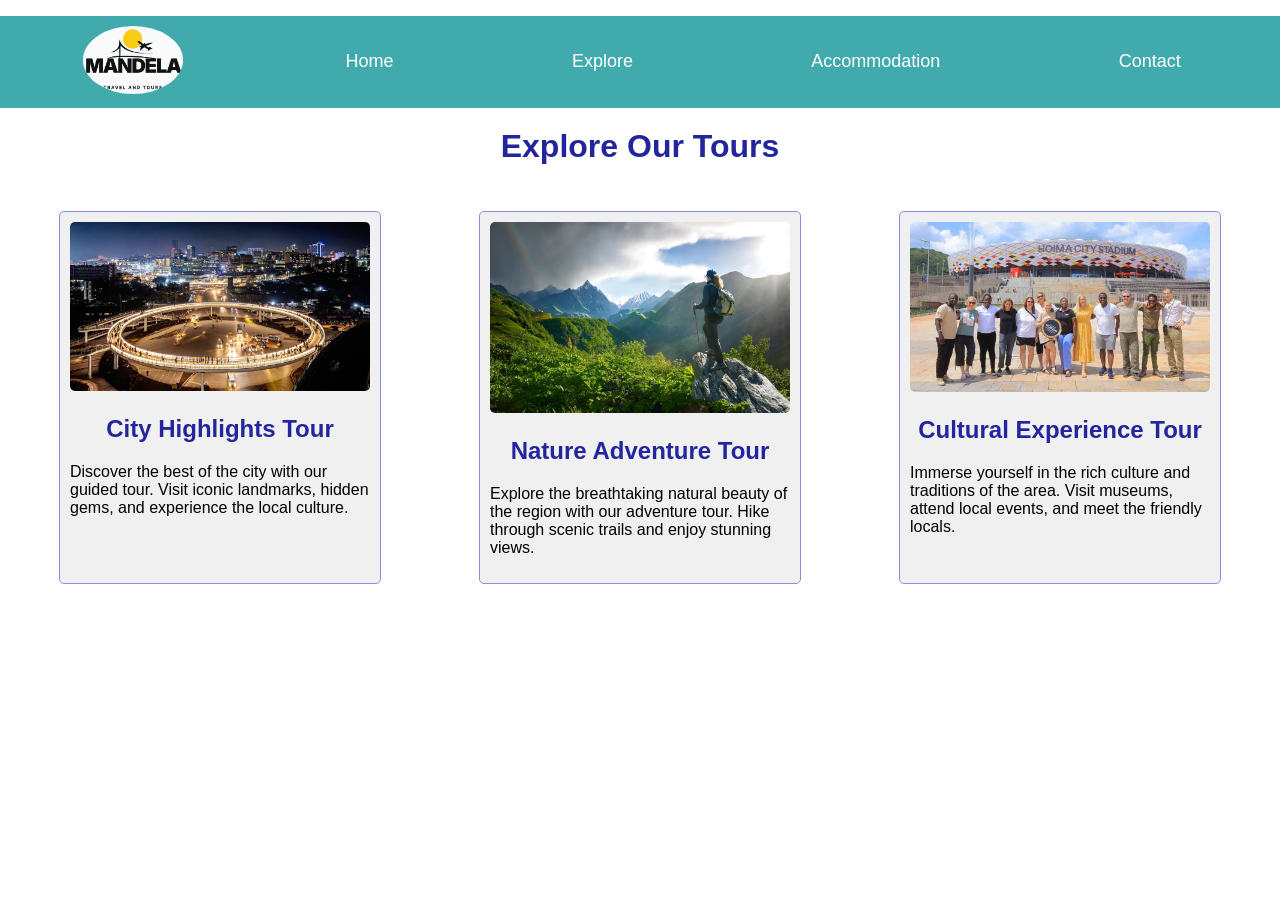
<file: index.html>
<!DOCTYPE html>
<html lang="en">
<head>
    <meta charset="UTF-8">
    <meta name="viewport" content="width=device-width, initial-scale=1.0">
    <link rel="stylesheet" href="index.css">
    <title>Tours - Mandela Tours and Travel</title>

</head>
<body>
    <nav>
        <ul>
            <li><img src="images/logo new.jpg" alt="Logo"></li>
            <li><a href="home.html">Home</a></li>
            <li><a href="explore.html">Explore</a></li>
            <li><a href="accommodation.html">Accommodation</a></li>
            <li><a href="contact.html">Contact</a></li>
        </ul>
    </nav>
    <main>
    <h1>Explore Our Tours</h1>
        <div class="tour-container">
            <div class="tour">
                <img src="images/city.jfif" alt="Tour 1">
                <h2 style="color: #23259c; text-align: center;">City Highlights Tour</h2>
                <p>Discover the best of the city with our guided tour. Visit iconic landmarks, hidden gems, and experience the local culture.</p>
            </div>
            <div class="tour">
                <img src="images/adventure.jpg" alt="Tour 2">
                <h2 style="color: #23259c; text-align: center;">Nature Adventure Tour</h2>
                <p>Explore the breathtaking natural beauty of the region with our adventure tour. Hike through scenic trails and enjoy stunning views.</p>
            </div>
            <div class="tour">

                <img src="images/cultural.jpg" alt="Tour 3">
                <h2 style="color: #23259c; text-align: center;">Cultural Experience Tour</h2>
                <p>Immerse yourself in the rich culture and traditions of the area. Visit museums, attend local events, and meet the friendly locals.</p>
            </div>
        </div>
    </main>
</body>
</html>
</file>
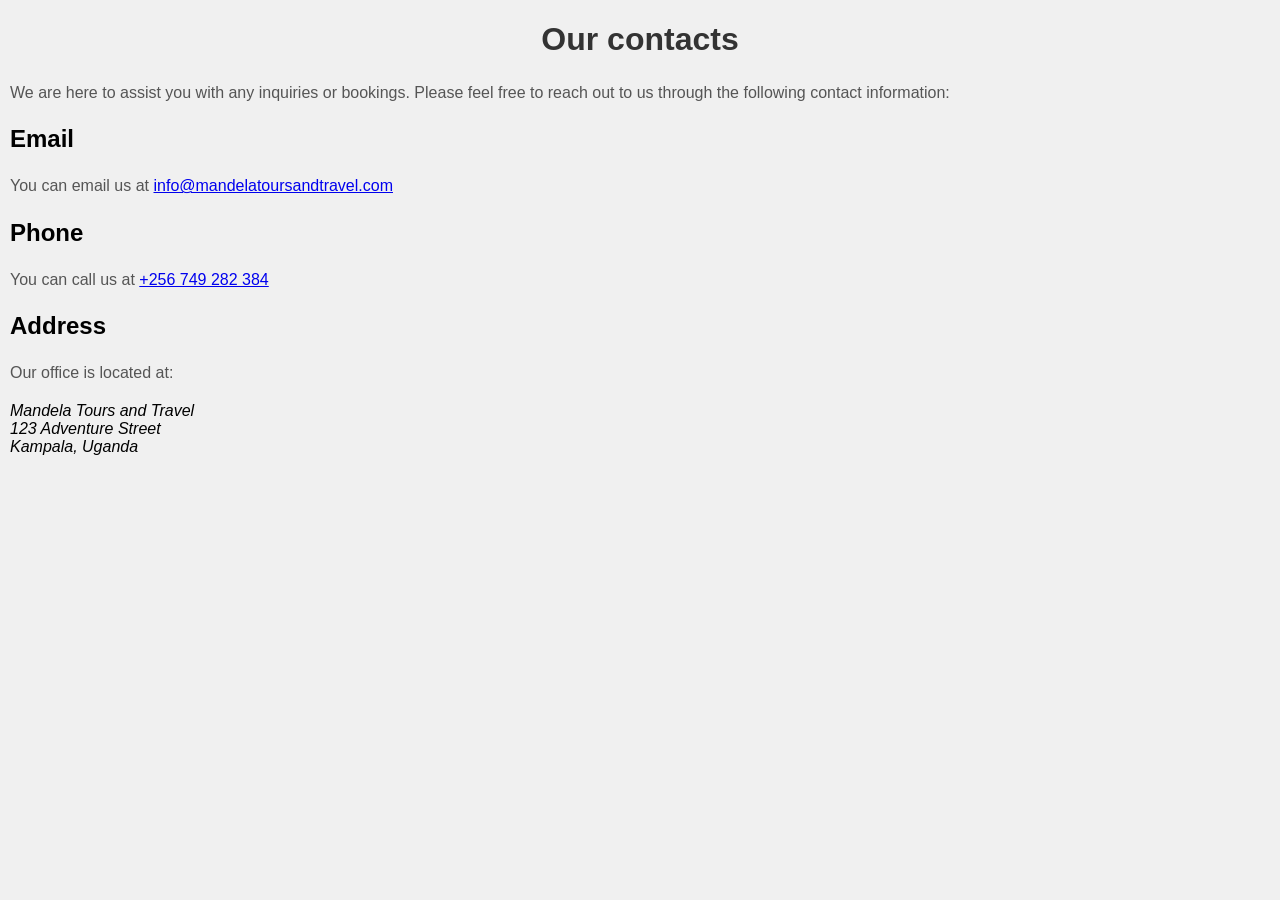
<file: contact.html>
<!DOCTYPE html>
<html lang="en">
<head>
    <meta charset="UTF-8">
    <meta name="viewport" content="width=device-width, initial-scale=1.0">
    <style>
        body {
            font-family: Arial, sans-serif;
            margin: 10px;
            background-color: #f0f0f0;
        }
        h1 {
            color: #333;
            text-align: center;
        }
        p {
            color: #555;
            line-height: 1.6;
        }
    </style>
    <title>Contact - Mandela Tours and Travel</title>
</head>
<body>
    <h1>Our contacts</h1>
    <p>We are here to assist you with any inquiries or bookings. Please feel free to reach out to us through the following contact information:</p>
    <h2>Email</h2>
    <p>You can email us at <a href="mailto:info@mandelatoursandtravel.com">info@mandelatoursandtravel.com</a></p>
    <h2>Phone</h2>
    <p>You can call us at <a href="tel:+256749282384">+256 749 282 384</a></p>
    <h2>Address</h2>
    <p>Our office is located at:</p>
    <address>
        Mandela Tours and Travel<br>
        123 Adventure Street<br>
        Kampala, Uganda
    </address>
</body>
</html>
</file>
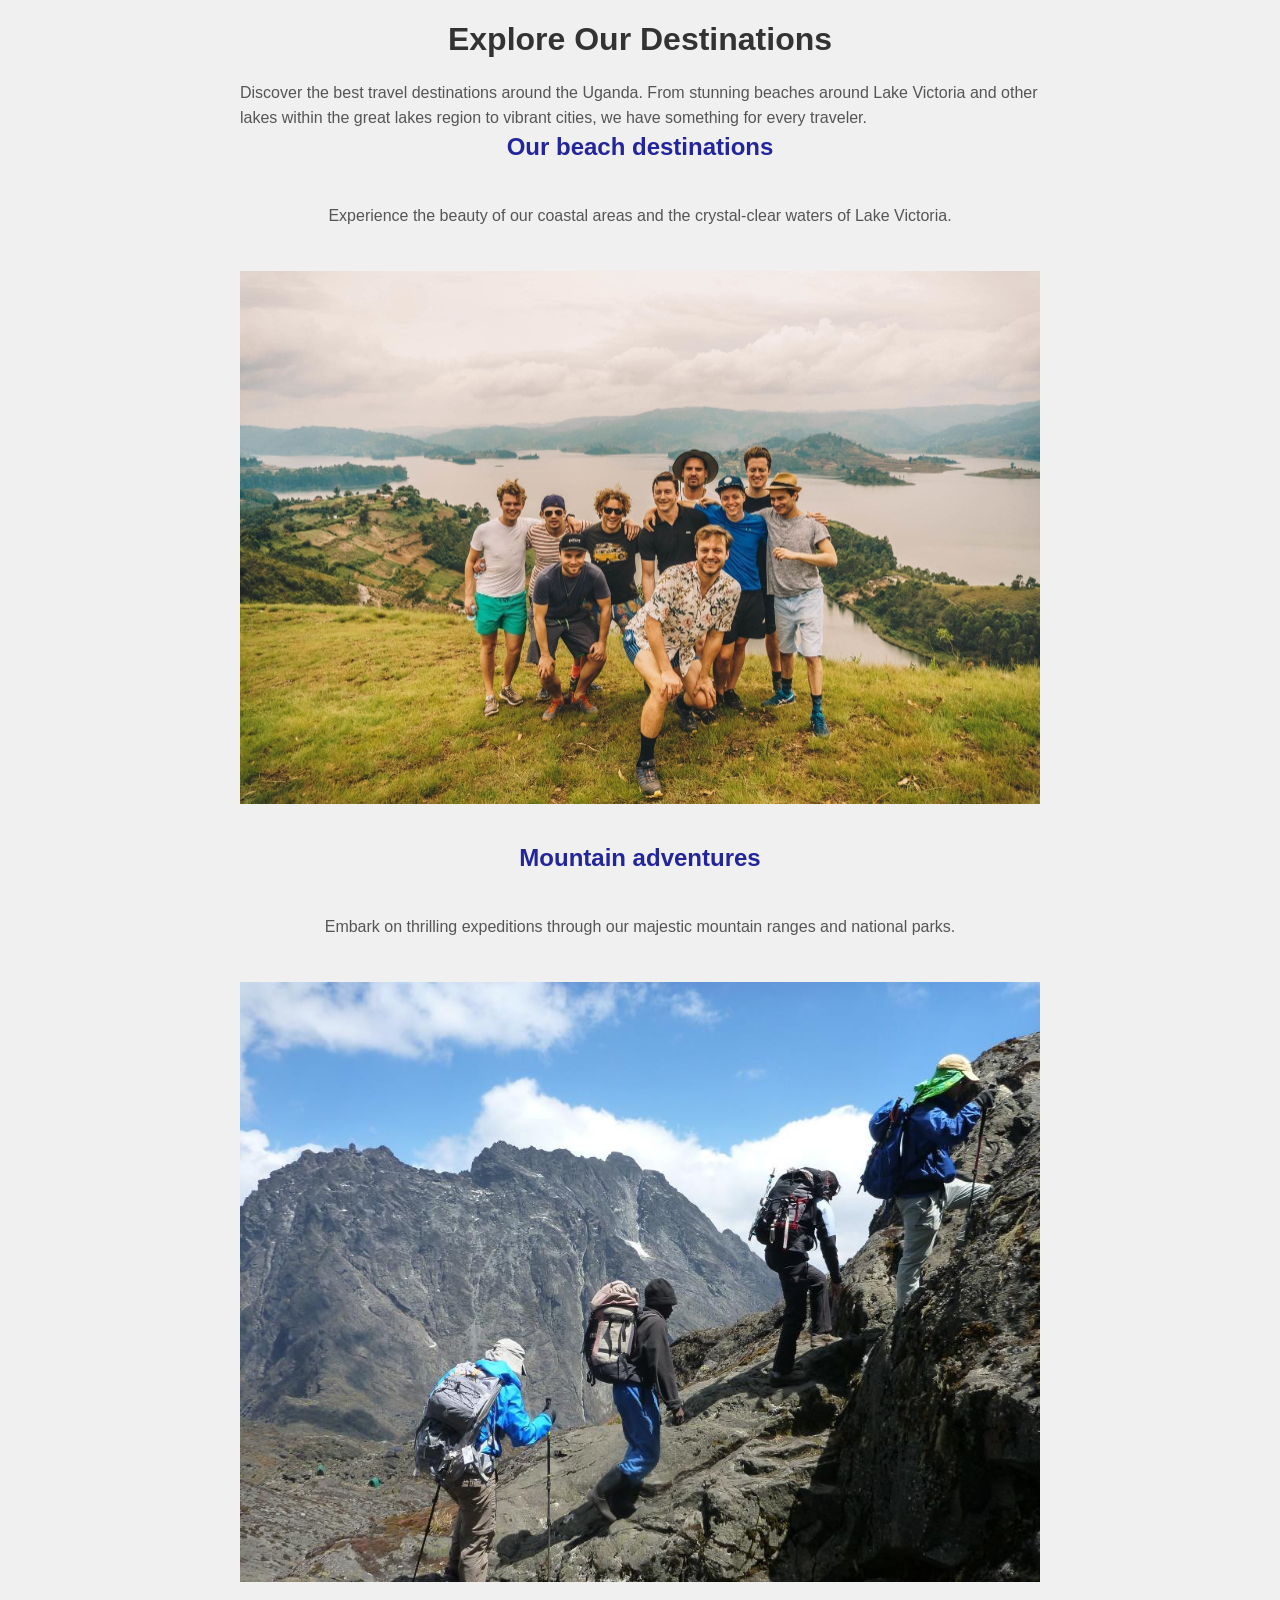
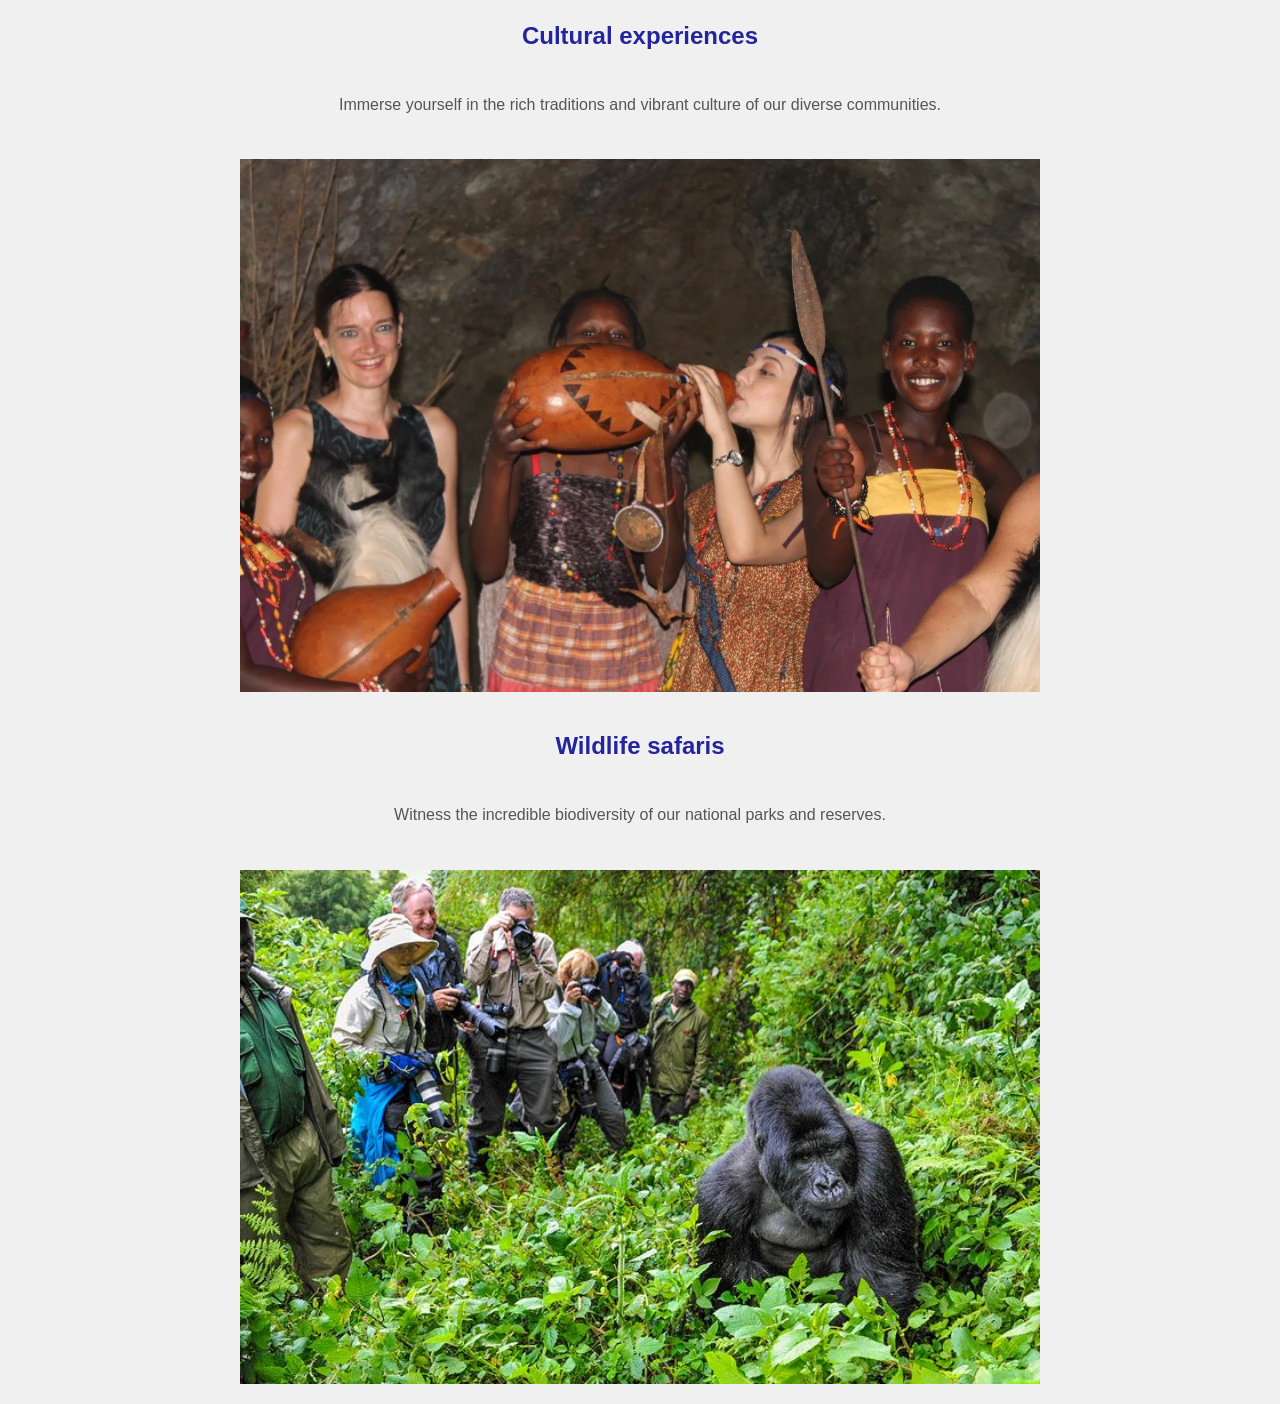
<file: explore.html>
<!DOCTYPE html>
<html lang="en">
<head>
    <meta charset="UTF-8">
    <meta name="viewport" content="width=device-width, initial-scale=1.0">
    <style>
        body {
            font-family: Arial, sans-serif;
            margin: 20px;
            background-color: #f0f0f0;
        }
        h1 {
            color: #333;
            text-align: center;
        }
        p {
            color: #555;
            line-height: 1.6;
            max-width: 800px;
            margin: 2px auto;
        }
        .container {
            display: flex;
            flex-direction: column;
            gap: 40px;
            max-width: 800px;
            margin: 0 auto;
        }
        .items {
            font-size: 1.5em;
            color: #23259c;
            text-align: center;
            font-weight: bold;
        }
    </style>
    <title>Explore Uganda</title>
</head>
<body>
    <h1>Explore Our Destinations</h1>
    <p>Discover the best travel destinations around the Uganda. From stunning beaches around Lake Victoria and other lakes within the great lakes region to vibrant cities, we have something for every traveler.</p>
    <div class="container">
        <div class="items">Our beach destinations</div>
        <p>Experience the beauty of our coastal areas and the crystal-clear waters of Lake Victoria.</p>
        <img src="images2/lake victoria.jpg" alt="Lake Victoria" style="width:100%;height:auto;">
        <div class="items">Mountain adventures</div>
        <p>Embark on thrilling expeditions through our majestic mountain ranges and national parks.</p>
        <img src="images2/mountains.jpg" alt="Mountain Adventures" style="width:100%;height:auto;">
        <div class="items">Cultural experiences</div>
        <p>Immerse yourself in the rich traditions and vibrant culture of our diverse communities.</p>
        <img src="images2/culture.webp" alt="Cultural Experiences" style="width:100%;height:auto;">
        <div class="items">Wildlife safaris</div>
        <p>Witness the incredible biodiversity of our national parks and reserves.</p>
        <img src="images2/wildlife safaris.jpg" alt="Wildlife Safaris" style="width:100%;height:auto;">
    </div>

</body>
</html>
</file>
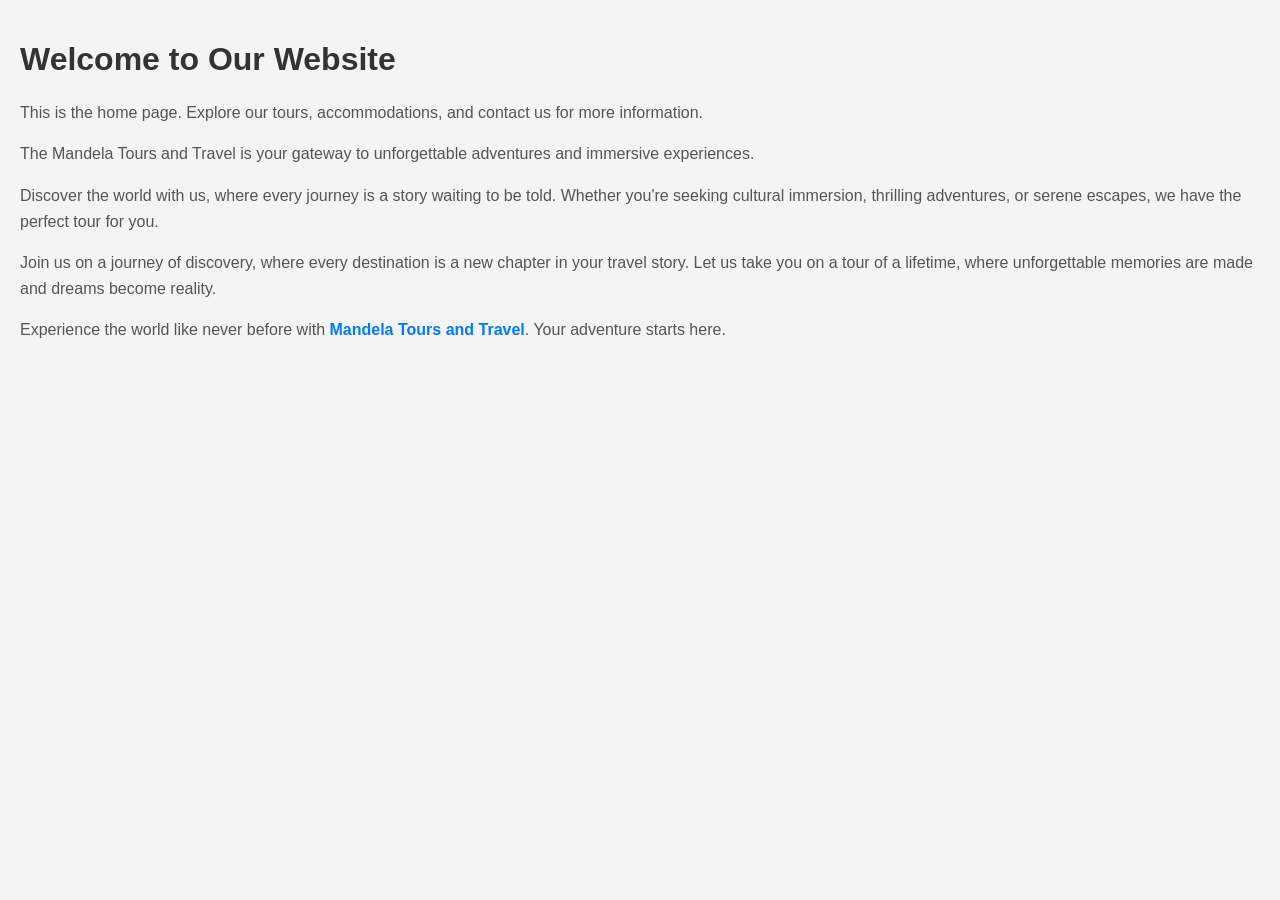
<file: home.html>
<!DOCTYPE html>
<html lang="en">
<head>
    <meta charset="UTF-8">
    <meta name="viewport" content="width=<device-width>, initial-scale=1.0">
        <style>
            body {
                font-family: Arial, sans-serif;
                margin: 0;
                padding: 20px;
                background-color: #f4f4f4;
            }
            h1 {
                color: #333;
            }
            p {
                color: #555;
                line-height: 1.6;
            }
            span {
                color: #007BFF;
                font-weight: bold;
            }
        </style>
    <title>Home - Mandela Tours and Travel</title>
</head>
<body>
    <h1>Welcome to Our Website</h1>
    <p>This is the home page. Explore our tours, accommodations, and contact us for more information.</p>
    <p>The Mandela Tours and Travel is your gateway to unforgettable adventures and immersive experiences.</p>
    <p>Discover the world with us, where every journey is a story waiting to be told. Whether you're seeking cultural immersion, thrilling adventures, or serene escapes, we have the perfect tour for you.</p>
    <p>Join us on a journey of discovery, where every destination is a new chapter in your travel story. Let us take you on a tour of a lifetime, where unforgettable memories are made and dreams become reality.</p>
    <p>Experience the world like never before with <span>Mandela Tours and Travel</span>. Your adventure starts here.</p>
    

</body>
</html>
</file>
<file: index.css>
nav ul{
    list-style-type: none;
    display: flex;
    justify-content: space-around;
    align-items: center;
    background-color: #40aaac;
    padding: 10px 10px;
}   nav ul li a{
    color: white;
    text-decoration: none;
    font-size: 18px;
    padding: 8px 16px;
}   nav ul li a:hover{
    background-color: #555;
    border-radius: 4px;
} 
nav ul li img{
    width: 100px;
    height: auto;
    max-height: 85px;
    border-radius: 50%;
}   
body{
    font-family: Arial, sans-serif;
    margin: 0;
    padding: 0;
}     
.tour-container{
    display: flex;
    justify-content: space-around;
    padding: 20px;
    gap: 20px;
    
}  
.tour{
    align-items: center;
    background-color: #f0f0f0;
    border: 1px solid #898beb;
    border-radius: 5px;
    margin: 5px;
    padding: 10px;
    width: 300px;
}
.tour img{
    width: 100%;
    height: auto;
    border-radius: 5px;
}
h1{
    text-align: center;
    margin-top: 20px;
    color: #23259c;
}

/* Responsive Design */
@media (max-width: 768px) {
    nav ul {
        flex-direction: column;
        padding: 10px 5px;
    }
    nav ul li a {
        font-size: 16px;
        padding: 6px 12px;
    }
    nav ul li img {
        width: 60px;
        max-height: 60px;
    }
    .tour-container {
        flex-direction: column;
        align-items: center;
        padding: 10px;
        gap: 15px;
    }
    .tour {
        width: 90%;
        max-width: 400px;
    }
    h1 {
        font-size: 24px;
        margin-top: 15px;
    }
}

@media (max-width: 480px) {
    nav ul li a {
        font-size: 14px;
        padding: 4px 8px;
    }
    nav ul li img {
        width: 40px;
        max-height: 40px;
    }
    .tour {
        width: 95%;
        padding: 8px;
    }
    h1 {
        font-size: 20px;
    }
}
</file>
